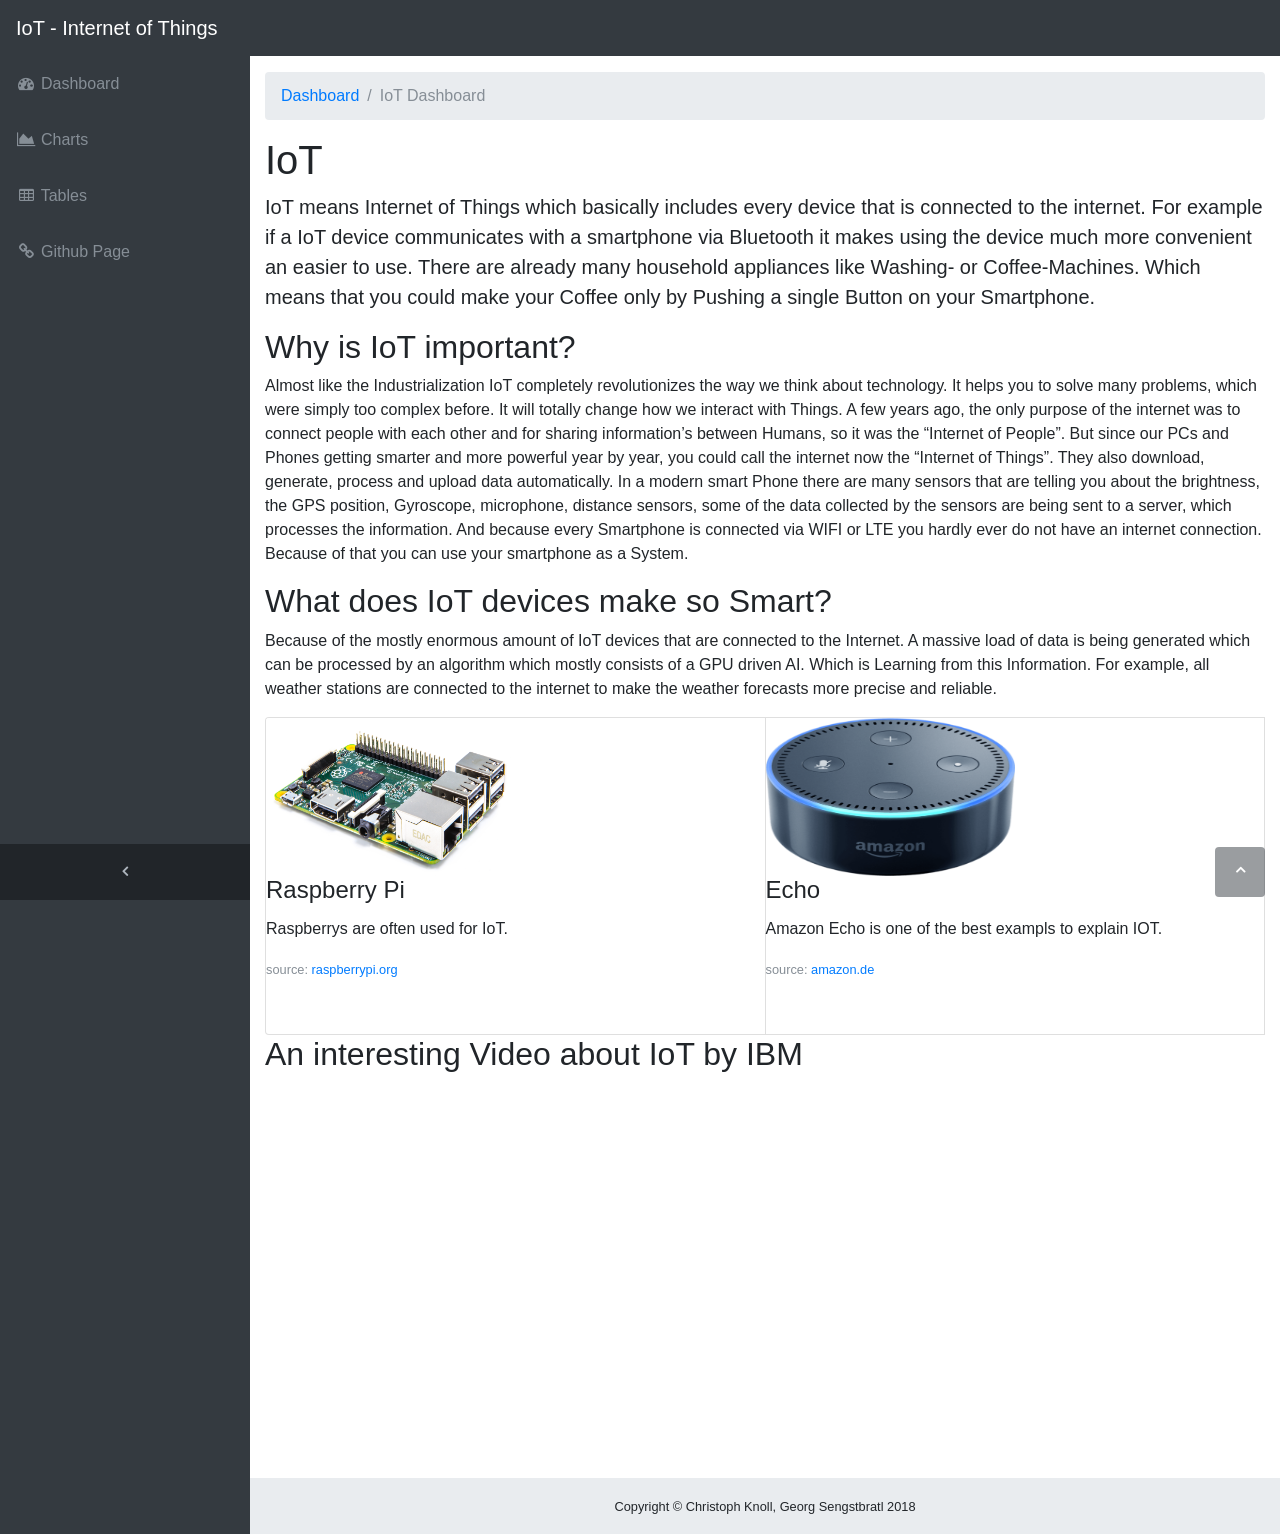
<file: index.html>
﻿<!DOCTYPE html>
<html lang="en">

<head>
  <meta charset="utf-8">
  <meta http-equiv="X-UA-Compatible" content="IE=edge">
  <meta name="viewport" content="width=device-width, initial-scale=1, shrink-to-fit=no">
  <meta name="description" content="">
  <meta name="author" content="">
  <title>IoT</title>
  <!-- Bootstrap core CSS-->
  <link href="vendor/bootstrap/css/bootstrap.min.css" rel="stylesheet">
  <!-- Custom fonts for this template-->
  <link href="vendor/font-awesome/css/font-awesome.min.css" rel="stylesheet" type="text/css">
  <!-- Custom styles for this template-->
  <link href="css/sb-admin.css" rel="stylesheet">
</head>

<body class="fixed-nav sticky-footer bg-dark" id="page-top">
  <!-- Navigation-->
  <nav class="navbar navbar-expand-lg navbar-dark bg-dark fixed-top" id="mainNav">
    <a class="navbar-brand" href="index.html">IoT - Internet of Things</a>
    <button class="navbar-toggler navbar-toggler-right" type="button" data-toggle="collapse" data-target="#navbarResponsive" aria-controls="navbarResponsive" aria-expanded="false" aria-label="Toggle navigation">
      <span class="navbar-toggler-icon"></span>
    </button>
    <div class="collapse navbar-collapse" id="navbarResponsive">
      <ul class="navbar-nav navbar-sidenav" id="exampleAccordion">
        <li class="nav-item" data-toggle="tooltip" data-placement="right" title="Dashboard">
          <a class="nav-link" href="index.html">
            <i class="fa fa-fw fa-dashboard"></i>
            <span class="nav-link-text">Dashboard</span>
          </a>
        </li>
        <li class="nav-item" data-toggle="tooltip" data-placement="right" title="Charts">
          <a class="nav-link" href="charts.html">
            <i class="fa fa-fw fa-area-chart"></i>
            <span class="nav-link-text">Charts</span>
          </a>
        </li>
        <li class="nav-item" data-toggle="tooltip" data-placement="right" title="Tables">
          <a class="nav-link" href="tables.html">
            <i class="fa fa-fw fa-table"></i>
            <span class="nav-link-text">Tables</span>
          </a>
        </li>

        <li class="nav-item" data-toggle="tooltip" data-placement="right" title="link">
          <a class="nav-link" href="https://github.com/Christoph-Knoll/IoT">
            <i class="fa fa-fw fa-link"></i>
            <span class="nav-link-text">Github Page</span>
          </a>
        </li>
      </ul>
      <ul class="navbar-nav sidenav-toggler">
        <li class="nav-item">
          <a class="nav-link text-center" id="sidenavToggler">
            <i class="fa fa-fw fa-angle-left"></i>
          </a>
        </li>
      </ul>
    </div>
  </nav>
  <div class="content-wrapper">
    <div class="container-fluid">
      <!-- Breadcrumbs-->
      <ol class="breadcrumb">
        <li class="breadcrumb-item">
          <a href="index.html">Dashboard</a>
        </li>
        <li class="breadcrumb-item active">IoT Dashboard</li>
      </ol>
      <div class="row">
        <div class="col-12">
          <h1>IoT</h1>
          <p class="lead">
              IoT means Internet of Things which basically includes every device that is connected to the internet.
              For example if a IoT device communicates with a smartphone via Bluetooth it makes using the device much more convenient an easier to use.
              There are already many household appliances like Washing- or Coffee-Machines.
              Which means that you could make your Coffee only by Pushing a single Button on your Smartphone.
          </p>
          <h2>Why is IoT important?</h2>
          <p>
              Almost like the Industrialization IoT completely revolutionizes the way we think about technology.
              It helps you to solve many problems, which were simply too complex before.
              It will totally change how we interact with Things.
              A few years ago, the only purpose of the internet was to connect people with each other and for sharing information’s between Humans,
              so it was the “Internet of People”. But since our PCs and Phones getting smarter and more powerful year by year,
              you could call the internet now the “Internet of Things”. They also download, generate, process and upload data automatically.
              In a modern smart Phone there are many sensors that are telling you about the brightness,
              the GPS position, Gyroscope, microphone, distance sensors, some of the data collected by the sensors are being sent to a server,
              which processes the information.
              And because every Smartphone is connected via WIFI or LTE you hardly ever do not have an internet connection. Because of that you can use your smartphone as a System.
          </p>
          <h2>What does IoT devices make so Smart?</h2>
          <p>
              Because of the mostly enormous amount of IoT devices that are connected to the Internet.
              A massive load of data is being generated which can be processed by an algorithm which mostly consists of a GPU driven AI.
              Which is Learning from this Information.
              For example, all weather stations are connected to the internet to make the weather forecasts more precise and reliable.
          </p>

          <div class="card-group">
            <div class="card">
              <img class="card-img-top" src="img/Raspberry.jpg" alt="Raspberry Pi" style="width: 50%; height: 50%;">
              <div class="card-block">
                <h4 class="card-title">Raspberry Pi</h4>
                <p class="card-text">Raspberrys are often used for IoT.</p>
                <p class="card-text"><small class="text-muted">source: <a href="https://www.raspberrypi.org/">raspberrypi.org</a></small></p>
              </div>
            </div>
            <div class="card">
              <img class="card-img-top" src="img/echo.png" alt="Amazon Echo" style="width: 50%; height: 50%";>
              <div class="card-block">
                <h4 class="card-title">Echo</h4>
                <p class="card-text">Amazon Echo is one of the best exampls to explain IOT.</p>
                <p class="card-text"><small class="text-muted">source: <a href="https://www.amazon.de/">amazon.de<a> </small></p>
              </div>
            </div>
          </div>

          <h2>An interesting Video about IoT by IBM</h2>
          <iframe title="YouTube video player" class="youtube-player"
            type="text/html" width="640" height="390"
            src="https://www.youtube.com/embed/QSIPNhOiMoE/"
            frameborder="0" allowFullScreen>
          </iframe>
        </div>
      </div>
    </div>
    <!-- /.container-fluid-->
    <!-- /.content-wrapper-->
    <footer class="sticky-footer">
      <div class="container">
        <div class="text-center">
          <small>Copyright © Christoph Knoll, Georg Sengstbratl 2018</small>
        </div>
      </div>
    </footer>
    <!-- Scroll to Top Button-->
    <a class="scroll-to-top rounded" href="#page-top">
      <i class="fa fa-angle-up"></i>
    </a>
    <!-- Bootstrap core JavaScript-->
    <script src="vendor/jquery/jquery.min.js"></script>
    <script src="vendor/bootstrap/js/bootstrap.bundle.min.js"></script>
    <!-- Core plugin JavaScript-->
    <script src="vendor/jquery-easing/jquery.easing.min.js"></script>
    <!-- Custom scripts for all pages-->
    <script src="js/sb-admin.min.js"></script>
  </div>
</body>

</html>
</file>
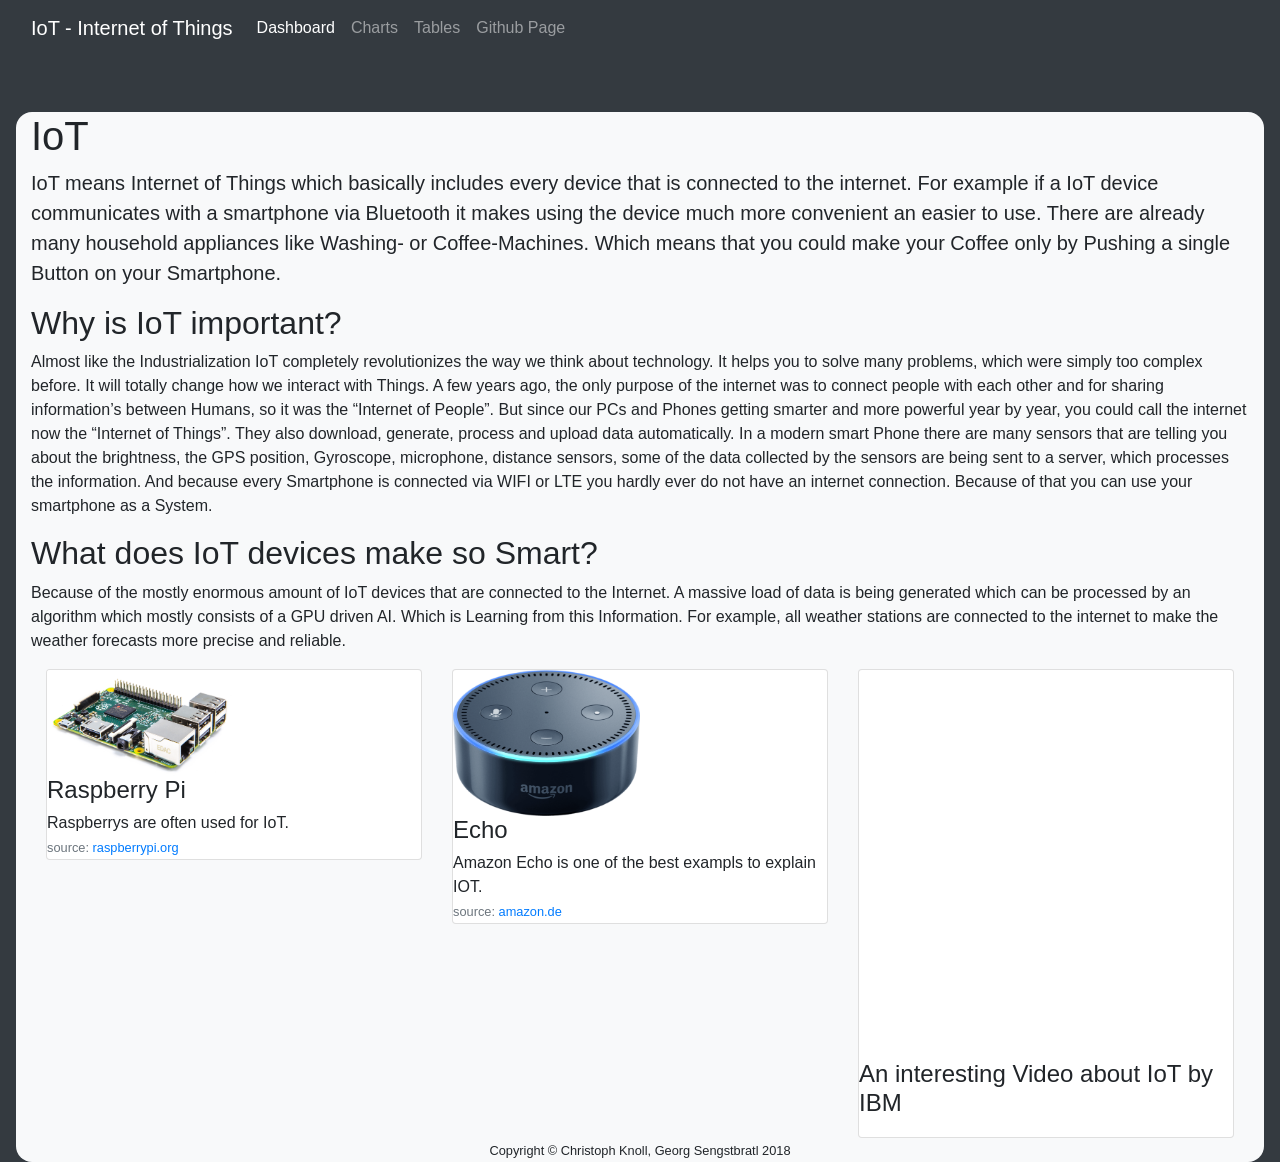
<file: IoT/WebPage/index.html>
<!DOCTYPE html>
<html lang="en">

<head>
    <meta charset="utf-8">
    <meta http-equiv="X-UA-Compatible" content="IE=edge">
    <meta name="viewport" content="width=device-width, initial-scale=1, shrink-to-fit=no">
    <meta name="description" content="">
    <meta name="author" content="">
    <title>IoT</title>

    <!-- Bootstrap core CSS-->
    <link rel="stylesheet" href="css/bootstrap.css">
    <link rel="stylesheet" href="css/bootstrap.min.css">
    <link rel="stylesheet" href="css/bootstrap-grid.css">
    <link rel="stylesheet" href="css/bootstrap-grid.min.css">
    <link rel="stylesheet" href="css/bootstrap-reboot.css">
    <link rel="stylesheet" href="css/bootstrap-reboot.min.css">
    <!-- Bootstrap core JS-->
    <script src="js/bootstrap.bundle.js"></script>
    <script src="js/bootstrap.bundle.min.js"></script>
    <script src="js/bootstrap.js"></script>
    <script src="js/bootstrap.min.js"></script>
    <!-- Script -->
    <scrip src="js/Chart.main.js"></scrip>
    <script src="js/jquery.min.js"></script>

</head>

<body class="bg-dark" id="page-top">
<!-- Navigation-->
<div class="container-fluid">
    <nav class="navbar navbar-expand-sm navbar-dark bg-dark">
        <a class="navbar-brand" href="index.html">IoT - Internet of Things</a>
        <ul class="navbar-nav">
            <li class="nav-item active">
                <a class="nav-link" href="index.html">
                    <span class="nav-link-text">Dashboard</span>
                </a>
            </li>
            <li class="nav-item">
                <a class="nav-link" href="charts.html">
                    <span class="nav-link-text">Charts</span>
                </a>
            </li>
            <li class="nav-item">
                <a class="nav-link" href="tables.php">
                    <span class="nav-link-text">Tables</span>
                </a>
            </li>

            <li class="nav-item">
                <a class="nav-link" href="https://github.com/Christoph-Knoll/IoT">
                    <span class="nav-link-text">Github Page</span>
                </a>
            </li>
        </ul>
    </nav>
</div>

<div class="bg-light" style=" margin-left: 1em; margin-right: 1em; margin-top: 3.5em; border-radius: 1em;">
    <div class="container-fluid">
        <div class="row">
            <div class="col-12">
                <h1>IoT</h1>
                <p class="lead">
                    IoT means Internet of Things which basically includes every device that is connected to the
                    internet.
                    For example if a IoT device communicates with a smartphone via Bluetooth it makes using the device
                    much more convenient an easier to use.
                    There are already many household appliances like Washing- or Coffee-Machines.
                    Which means that you could make your Coffee only by Pushing a single Button on your Smartphone.
                </p>
                <h2>Why is IoT important?</h2>
                <p>
                    Almost like the Industrialization IoT completely revolutionizes the way we think about technology.
                    It helps you to solve many problems, which were simply too complex before.
                    It will totally change how we interact with Things.
                    A few years ago, the only purpose of the internet was to connect people with each other and for
                    sharing information’s between Humans,
                    so it was the “Internet of People”. But since our PCs and Phones getting smarter and more powerful
                    year by year,
                    you could call the internet now the “Internet of Things”. They also download, generate, process and
                    upload data automatically.
                    In a modern smart Phone there are many sensors that are telling you about the brightness,
                    the GPS position, Gyroscope, microphone, distance sensors, some of the data collected by the sensors
                    are being sent to a server,
                    which processes the information.
                    And because every Smartphone is connected via WIFI or LTE you hardly ever do not have an internet
                    connection. Because of that you can use your smartphone as a System.
                </p>
                <h2>What does IoT devices make so Smart?</h2>
                <p>
                    Because of the mostly enormous amount of IoT devices that are connected to the Internet.
                    A massive load of data is being generated which can be processed by an algorithm which mostly
                    consists of a GPU driven AI.
                    Which is Learning from this Information.
                    For example, all weather stations are connected to the internet to make the weather forecasts more
                    precise and reliable.
                </p>

                <div class="card-group container-fluid">
                    <div class="row">
                        <div class="col-sm-4">
                            <div class="card">
                                <img class="card-img-top" src="img/Raspberry.jpg" alt="Raspberry Pi"
                                     style="width: 50%; height: 50%;">
                                <h4 class="card-title">Raspberry Pi</h4>
                                <p class="card-subtitle">Raspberrys are often used for IoT.</p>
                                <p class="card-text">
                                    <small class="text-muted">source: <a href="https://www.raspberrypi.org/">raspberrypi.org</a>
                                    </small>
                                </p>
                            </div>
                        </div>
                        <div class="col-sm-4">
                            <div class="card">
                                <img class="card-img-top" src="img/echo.png" alt="Amazon Echo"
                                     style="width: 50%; height: 50%" ;>
                                <h4 class="card-title">Echo</h4>
                                <p class="card-subtitle">Amazon Echo is one of the best exampls to explain IOT.</p>
                                <p class="card-text">
                                    <small class="text-muted">source: <a href="https://www.amazon.de/">amazon.de</a>
                                    </small>
                                </p>
                            </div>
                        </div>
                        <div class="col-sm-4">
                            <div class="card">
                                <iframe class="embed-responsive-item"
                                        width="640" height="390"
                                        src="https://www.youtube.com/embed/QSIPNhOiMoE/"
                                        frameborder="0" allowFullScreen>
                                </iframe>
                                <div class="card-title"><h4>An interesting Video about IoT by IBM</h4></div>
                            </div>
                        </div>
                    </div>
                </div>
            </div>
        </div>
    </div>
    <!-- /.container-fluid-->
    <!-- /.content-wrapper-->
    <footer class="sticky-footer">
        <div class="container">
            <div class="text-center">
                <small>Copyright © Christoph Knoll, Georg Sengstbratl 2018</small>
            </div>
        </div>
    </footer>
</div>
</body>

</html>
</file>
<file: css/sb-admin.css>
/*!
 * Start Bootstrap - SB Admin v4.0.0-beta.2 (https://startbootstrap.com/template-overviews/sb-admin)
 * Copyright 2013-2017 Start Bootstrap
 * Licensed under MIT (https://github.com/BlackrockDigital/startbootstrap-sb-admin/blob/master/LICENSE)
 */
html {
  position: relative;
  min-height: 100%; }

body {
  overflow-x: hidden; }

body.sticky-footer {
  margin-bottom: 56px; }
  body.sticky-footer .content-wrapper {
    min-height: calc(100vh - 56px - 56px); }

body.fixed-nav {
  padding-top: 56px; }

.content-wrapper {
  min-height: calc(100vh - 56px);
  padding-top: 1rem; }

.scroll-to-top {
  position: fixed;
  right: 15px;
  bottom: 3px;
  display: none;
  width: 50px;
  height: 50px;
  text-align: center;
  color: white;
  background: rgba(52, 58, 64, 0.5);
  line-height: 45px; }
  .scroll-to-top:focus, .scroll-to-top:hover {
    color: white; }
  .scroll-to-top:hover {
    background: #343a40; }
  .scroll-to-top i {
    font-weight: 800; }

.smaller {
  font-size: 0.7rem; }

.o-hidden {
  overflow: hidden !important; }

.z-0 {
  z-index: 0; }

.z-1 {
  z-index: 1; }

#mainNav .navbar-collapse {
  overflow: auto;
  max-height: 75vh; }
  #mainNav .navbar-collapse .navbar-nav .nav-item .nav-link {
    cursor: pointer; }
  #mainNav .navbar-collapse .navbar-sidenav .nav-link-collapse:after {
    float: right;
    content: '\f107';
    font-family: 'FontAwesome'; }
  #mainNav .navbar-collapse .navbar-sidenav .nav-link-collapse.collapsed:after {
    content: '\f105'; }
  #mainNav .navbar-collapse .navbar-sidenav .sidenav-second-level,
  #mainNav .navbar-collapse .navbar-sidenav .sidenav-third-level {
    padding-left: 0; }
    #mainNav .navbar-collapse .navbar-sidenav .sidenav-second-level > li > a,
    #mainNav .navbar-collapse .navbar-sidenav .sidenav-third-level > li > a {
      display: block;
      padding: 0.5em 0; }
      #mainNav .navbar-collapse .navbar-sidenav .sidenav-second-level > li > a:focus, #mainNav .navbar-collapse .navbar-sidenav .sidenav-second-level > li > a:hover,
      #mainNav .navbar-collapse .navbar-sidenav .sidenav-third-level > li > a:focus,
      #mainNav .navbar-collapse .navbar-sidenav .sidenav-third-level > li > a:hover {
        text-decoration: none; }
  #mainNav .navbar-collapse .navbar-sidenav .sidenav-second-level > li > a {
    padding-left: 1em; }
  #mainNav .navbar-collapse .navbar-sidenav .sidenav-third-level > li > a {
    padding-left: 2em; }
  #mainNav .navbar-collapse .sidenav-toggler {
    display: none; }
  #mainNav .navbar-collapse .navbar-nav > .nav-item.dropdown > .nav-link {
    position: relative;
    min-width: 45px; }
    #mainNav .navbar-collapse .navbar-nav > .nav-item.dropdown > .nav-link:after {
      float: right;
      width: auto;
      content: '\f105';
      border: none;
      font-family: 'FontAwesome'; }
    #mainNav .navbar-collapse .navbar-nav > .nav-item.dropdown > .nav-link .indicator {
      position: absolute;
      top: 5px;
      left: 21px;
      font-size: 10px; }
  #mainNav .navbar-collapse .navbar-nav > .nav-item.dropdown.show > .nav-link:after {
    content: '\f107'; }
  #mainNav .navbar-collapse .navbar-nav > .nav-item.dropdown .dropdown-menu > .dropdown-item > .dropdown-message {
    overflow: hidden;
    max-width: none;
    text-overflow: ellipsis; }

@media (min-width: 992px) {
  #mainNav .navbar-brand {
    width: 250px; }
  #mainNav .navbar-collapse {
    overflow: visible;
    max-height: none; }
    #mainNav .navbar-collapse .navbar-sidenav {
      position: absolute;
      top: 0;
      left: 0;
      overflow-x: hidden;
      overflow-y: auto;
      -webkit-flex-direction: column;
      -ms-flex-direction: column;
      flex-direction: column;
      margin-top: 56px; }
      #mainNav .navbar-collapse .navbar-sidenav > .nav-item {
        width: 250px;
        padding: 0; }
        #mainNav .navbar-collapse .navbar-sidenav > .nav-item > .nav-link {
          padding: 1em; }
        #mainNav .navbar-collapse .navbar-sidenav > .nav-item .sidenav-second-level,
        #mainNav .navbar-collapse .navbar-sidenav > .nav-item .sidenav-third-level {
          padding-left: 0;
          list-style: none; }
          #mainNav .navbar-collapse .navbar-sidenav > .nav-item .sidenav-second-level > li,
          #mainNav .navbar-collapse .navbar-sidenav > .nav-item .sidenav-third-level > li {
            width: 250px; }
            #mainNav .navbar-collapse .navbar-sidenav > .nav-item .sidenav-second-level > li > a,
            #mainNav .navbar-collapse .navbar-sidenav > .nav-item .sidenav-third-level > li > a {
              padding: 1em; }
        #mainNav .navbar-collapse .navbar-sidenav > .nav-item .sidenav-second-level > li > a {
          padding-left: 2.75em; }
        #mainNav .navbar-collapse .navbar-sidenav > .nav-item .sidenav-third-level > li > a {
          padding-left: 3.75em; }
    #mainNav .navbar-collapse .navbar-nav > .nav-item.dropdown > .nav-link {
      min-width: 0; }
      #mainNav .navbar-collapse .navbar-nav > .nav-item.dropdown > .nav-link:after {
        width: 24px;
        text-align: center; }
    #mainNav .navbar-collapse .navbar-nav > .nav-item.dropdown .dropdown-menu > .dropdown-item > .dropdown-message {
      max-width: 300px; } }

#mainNav.fixed-top .sidenav-toggler {
  display: none; }

@media (min-width: 992px) {
  #mainNav.fixed-top .navbar-sidenav {
    height: calc(100vh - 112px); }
  #mainNav.fixed-top .sidenav-toggler {
    position: absolute;
    top: 0;
    left: 0;
    display: flex;
    overflow-x: hidden;
    overflow-y: auto;
    -webkit-flex-direction: column;
    -ms-flex-direction: column;
    flex-direction: column;
    margin-top: calc(100vh - 56px); }
    #mainNav.fixed-top .sidenav-toggler > .nav-item {
      width: 250px;
      padding: 0; }
      #mainNav.fixed-top .sidenav-toggler > .nav-item > .nav-link {
        padding: 1em; } }

#mainNav.fixed-top.navbar-dark .sidenav-toggler {
  background-color: #212529; }
  #mainNav.fixed-top.navbar-dark .sidenav-toggler a i {
    color: #adb5bd; }

#mainNav.fixed-top.navbar-light .sidenav-toggler {
  background-color: #dee2e6; }
  #mainNav.fixed-top.navbar-light .sidenav-toggler a i {
    color: rgba(0, 0, 0, 0.5); }

body.sidenav-toggled #mainNav.fixed-top .sidenav-toggler {
  overflow-x: hidden;
  width: 55px; }
  body.sidenav-toggled #mainNav.fixed-top .sidenav-toggler .nav-item,
  body.sidenav-toggled #mainNav.fixed-top .sidenav-toggler .nav-link {
    width: 55px !important; }

body.sidenav-toggled #mainNav.fixed-top #sidenavToggler i {
  -webkit-transform: scaleX(-1);
  -moz-transform: scaleX(-1);
  -o-transform: scaleX(-1);
  transform: scaleX(-1);
  filter: FlipH;
  -ms-filter: 'FlipH'; }

#mainNav.static-top .sidenav-toggler {
  display: none; }

@media (min-width: 992px) {
  #mainNav.static-top .sidenav-toggler {
    display: flex; } }

body.sidenav-toggled #mainNav.static-top #sidenavToggler i {
  -webkit-transform: scaleX(-1);
  -moz-transform: scaleX(-1);
  -o-transform: scaleX(-1);
  transform: scaleX(-1);
  filter: FlipH;
  -ms-filter: 'FlipH'; }

.content-wrapper {
  overflow-x: hidden;
  background: white; }
  @media (min-width: 992px) {
    .content-wrapper {
      margin-left: 250px; } }

#sidenavToggler i {
  font-weight: 800; }

.navbar-sidenav-tooltip.show {
  display: none; }

@media (min-width: 992px) {
  body.sidenav-toggled .content-wrapper {
    margin-left: 55px; } }

body.sidenav-toggled .navbar-sidenav {
  overflow-x: hidden;
  width: 55px; }
  body.sidenav-toggled .navbar-sidenav .nav-link-text {
    display: none; }
  body.sidenav-toggled .navbar-sidenav .nav-item,
  body.sidenav-toggled .navbar-sidenav .nav-link {
    width: 55px !important; }
    body.sidenav-toggled .navbar-sidenav .nav-item:after,
    body.sidenav-toggled .navbar-sidenav .nav-link:after {
      display: none; }

body.sidenav-toggled .navbar-sidenav-tooltip.show {
  display: flex; }

#mainNav.navbar-dark .navbar-collapse .navbar-sidenav .nav-link-collapse:after {
  color: #868e96; }

#mainNav.navbar-dark .navbar-collapse .navbar-sidenav > .nav-item > .nav-link {
  color: #868e96; }
  #mainNav.navbar-dark .navbar-collapse .navbar-sidenav > .nav-item > .nav-link:hover {
    color: #adb5bd; }

#mainNav.navbar-dark .navbar-collapse .navbar-sidenav > .nav-item .sidenav-second-level > li > a,
#mainNav.navbar-dark .navbar-collapse .navbar-sidenav > .nav-item .sidenav-third-level > li > a {
  color: #868e96; }
  #mainNav.navbar-dark .navbar-collapse .navbar-sidenav > .nav-item .sidenav-second-level > li > a:focus, #mainNav.navbar-dark .navbar-collapse .navbar-sidenav > .nav-item .sidenav-second-level > li > a:hover,
  #mainNav.navbar-dark .navbar-collapse .navbar-sidenav > .nav-item .sidenav-third-level > li > a:focus,
  #mainNav.navbar-dark .navbar-collapse .navbar-sidenav > .nav-item .sidenav-third-level > li > a:hover {
    color: #adb5bd; }

#mainNav.navbar-dark .navbar-collapse .navbar-nav > .nav-item.dropdown > .nav-link:after {
  color: #adb5bd; }

@media (min-width: 992px) {
  #mainNav.navbar-dark .navbar-collapse .navbar-sidenav {
    background: #343a40; }
    #mainNav.navbar-dark .navbar-collapse .navbar-sidenav li.active a {
      color: white !important;
      background-color: #495057; }
      #mainNav.navbar-dark .navbar-collapse .navbar-sidenav li.active a:focus, #mainNav.navbar-dark .navbar-collapse .navbar-sidenav li.active a:hover {
        color: white; }
    #mainNav.navbar-dark .navbar-collapse .navbar-sidenav > .nav-item .sidenav-second-level,
    #mainNav.navbar-dark .navbar-collapse .navbar-sidenav > .nav-item .sidenav-third-level {
      background: #343a40; } }

#mainNav.navbar-light .navbar-collapse .navbar-sidenav .nav-link-collapse:after {
  color: rgba(0, 0, 0, 0.5); }

#mainNav.navbar-light .navbar-collapse .navbar-sidenav > .nav-item > .nav-link {
  color: rgba(0, 0, 0, 0.5); }
  #mainNav.navbar-light .navbar-collapse .navbar-sidenav > .nav-item > .nav-link:hover {
    color: rgba(0, 0, 0, 0.7); }

#mainNav.navbar-light .navbar-collapse .navbar-sidenav > .nav-item .sidenav-second-level > li > a,
#mainNav.navbar-light .navbar-collapse .navbar-sidenav > .nav-item .sidenav-third-level > li > a {
  color: rgba(0, 0, 0, 0.5); }
  #mainNav.navbar-light .navbar-collapse .navbar-sidenav > .nav-item .sidenav-second-level > li > a:focus, #mainNav.navbar-light .navbar-collapse .navbar-sidenav > .nav-item .sidenav-second-level > li > a:hover,
  #mainNav.navbar-light .navbar-collapse .navbar-sidenav > .nav-item .sidenav-third-level > li > a:focus,
  #mainNav.navbar-light .navbar-collapse .navbar-sidenav > .nav-item .sidenav-third-level > li > a:hover {
    color: rgba(0, 0, 0, 0.7); }

#mainNav.navbar-light .navbar-collapse .navbar-nav > .nav-item.dropdown > .nav-link:after {
  color: rgba(0, 0, 0, 0.5); }

@media (min-width: 992px) {
  #mainNav.navbar-light .navbar-collapse .navbar-sidenav {
    background: #f8f9fa; }
    #mainNav.navbar-light .navbar-collapse .navbar-sidenav li.active a {
      color: #000 !important;
      background-color: #e9ecef; }
      #mainNav.navbar-light .navbar-collapse .navbar-sidenav li.active a:focus, #mainNav.navbar-light .navbar-collapse .navbar-sidenav li.active a:hover {
        color: #000; }
    #mainNav.navbar-light .navbar-collapse .navbar-sidenav > .nav-item .sidenav-second-level,
    #mainNav.navbar-light .navbar-collapse .navbar-sidenav > .nav-item .sidenav-third-level {
      background: #f8f9fa; } }

.card-body-icon {
  position: absolute;
  z-index: 0;
  top: -25px;
  right: -25px;
  font-size: 5rem;
  -webkit-transform: rotate(15deg);
  -ms-transform: rotate(15deg);
  transform: rotate(15deg); }

@media (min-width: 576px) {
  .card-columns {
    column-count: 1; } }

@media (min-width: 768px) {
  .card-columns {
    column-count: 2; } }

@media (min-width: 1200px) {
  .card-columns {
    column-count: 2; } }

.card-login {
  max-width: 25rem; }

.card-register {
  max-width: 40rem; }

footer.sticky-footer {
  position: absolute;
  right: 0;
  bottom: 0;
  width: 100%;
  height: 56px;
  background-color: #e9ecef;
  line-height: 55px; }
  @media (min-width: 992px) {
    footer.sticky-footer {
      width: calc(100% - 250px); } }

@media (min-width: 992px) {
  body.sidenav-toggled footer.sticky-footer {
    width: calc(100% - 55px); } }
</file>
